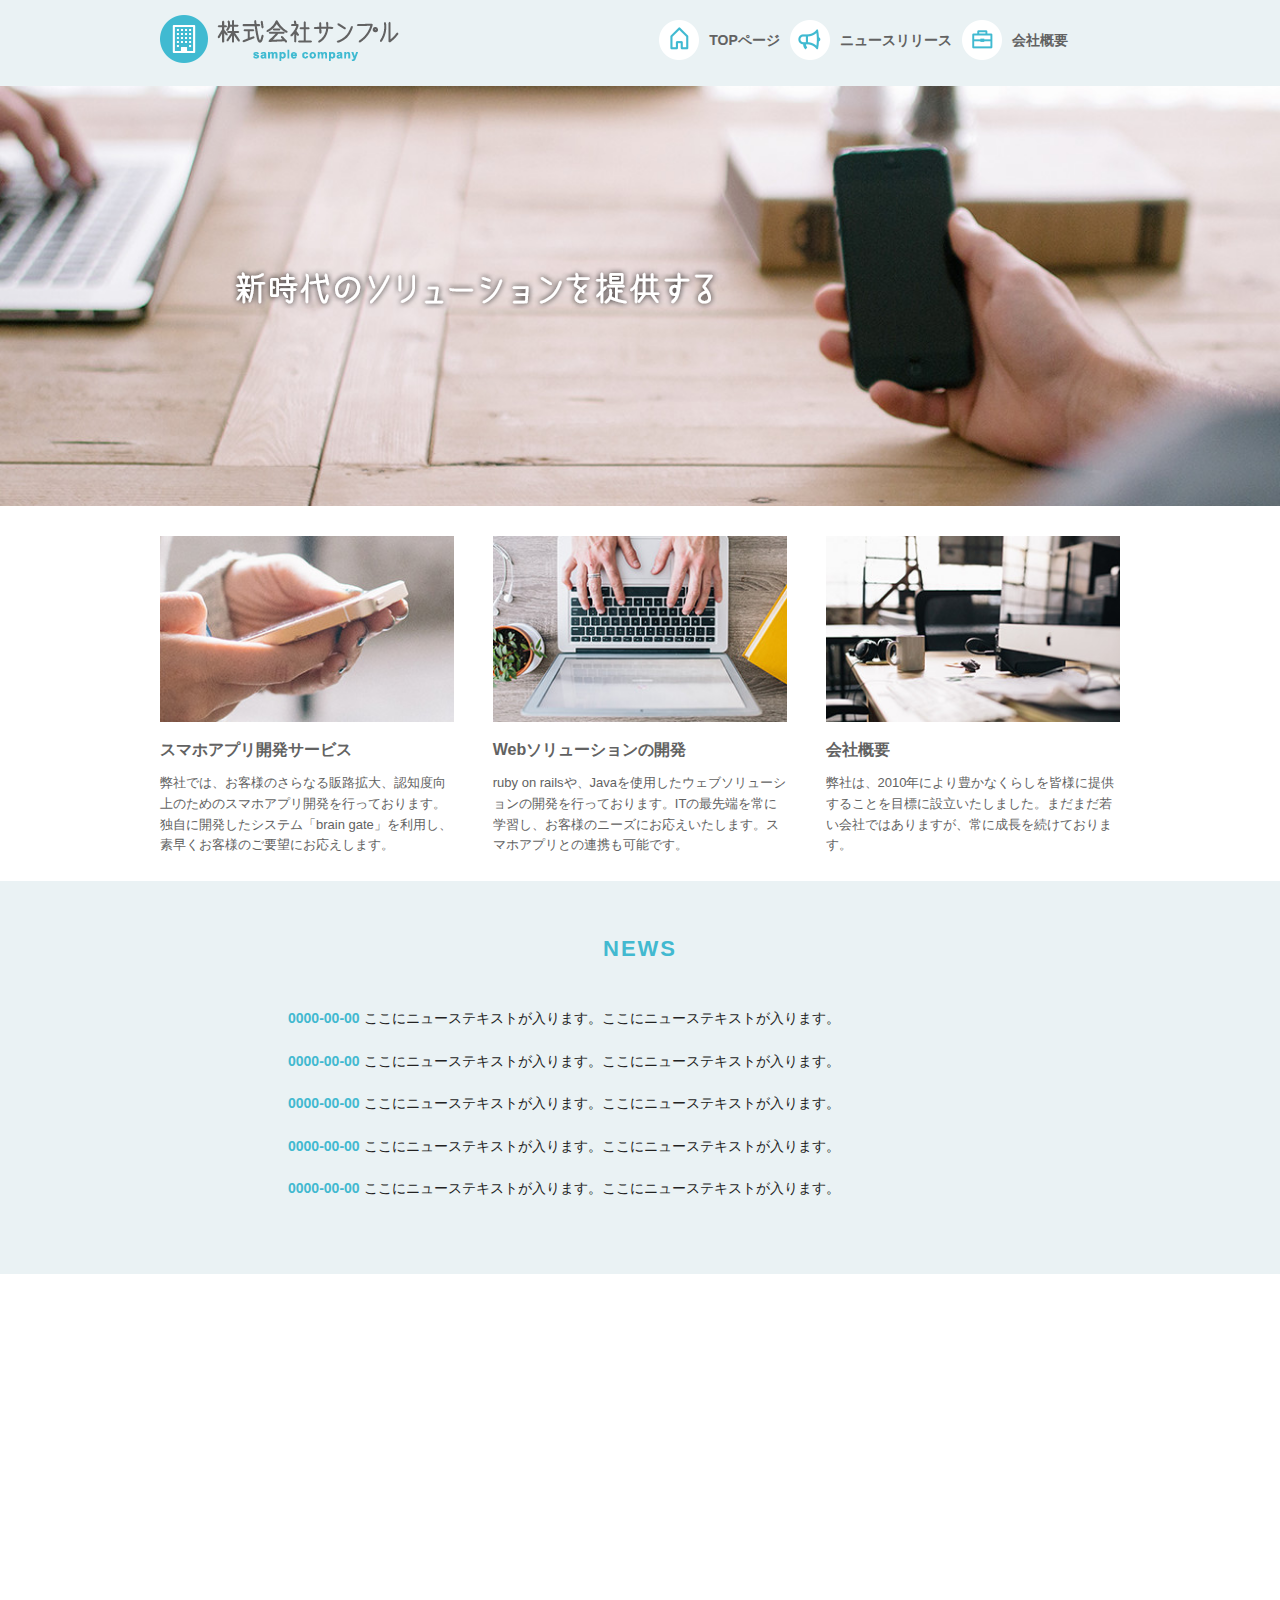
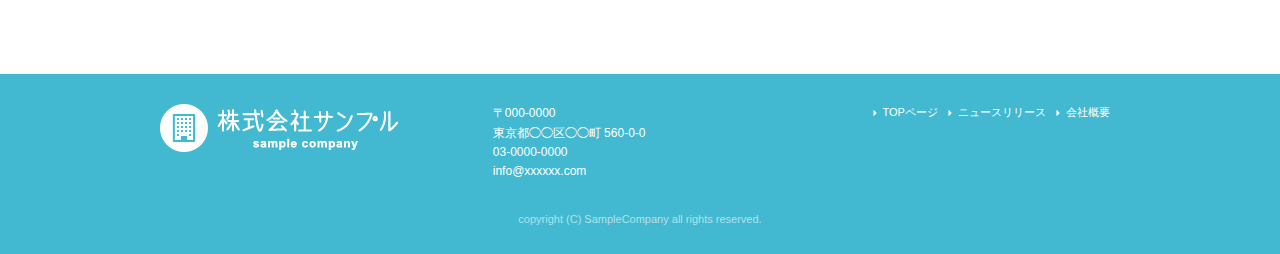
<file: index.html>
<!DOCTYPE html>
<html lang=ja>
<head>

  <!-- Basic Page Needs
  –––––––––––––––––––––––––––––––––––––––––––––––––– -->
  <meta charset="utf-8">
  <title>株式会社サンプル</title>
  <meta name="description" content="">
  <meta name="author" content="">

  <!-- Mobile Specific Metas
  –––––––––––––––––––––––––––––––––––––––––––––––––– -->
  <meta name="viewport" content="width=device-width, initial-scale=1">

  
  <!-- CSS
  –––––––––––––––––––––––––––––––––––––––––––––––––– -->
  <link rel="stylesheet" href="css/normalize.css">
  <link rel="stylesheet" href="css/skeleton.css">
  <link rel="stylesheet" href="css/sample.css">
  

  <!-- Favicon
  –––––––––––––––––––––––––––––––––––––––––––––––––– -->
  <link rel="icon" type="image/png" href="images/favicon.png">

</head>
<body>
  <header>
    <div id="header_in" class="container">
      <div class="row">
        <div class="six columns logo">
          <h1><a href="index.html"><img class="u-max-full-width" src="images/top/logo.png" alt="株式会社サンプル" srcset="images/top/logo@2x.png 2x"></a></h1>
        </div>
        
        <div class="six columns navi">
          
          <div class="sp_navi">
            <img id="sp_navi_btn" class="u-max-full-width" src="images/top/sp_navi.png" alt="sp_navi" srcset="images/top/sp_navi@2x.png 2x" />
            <ul class="sp_navi_li">
              <li><a href="index.html">TOPページ</a></li>
              <li><a href="news.html">ニュースリリース</a></li>
              <li><a href="company.html">会社概要</a></li>
            </ul>
          </div>
          <!-- sp_navi -->
          
          <div class="pc_navi">
            <ul class="pc_navi_li">
              <li class="navi_toppage"><a href="index.html">TOPページ</a></li>
              <li class="navi_news"><a href="news.html">ニュースリリース</a></li>
              <li class="navi_company"><a href="company.html">会社概要</a></li>
            </ul>
          </div>
          <!-- pc_navi -->
          
        </div>
      </div>
      <!-- row -->
      
    </div>
    <!-- header_in -->
    
  </header>
  
  <div id="cover_area">
    <div class="container">
      <div class="twelve columns">
        <img class="u-max-full-width" src="images/top/cover_read.png" alt="新時代のソリューションを提供する" srcset="images/top/cover_read@2x.png 2x" />
      </div>
    </div>
  </div>
  
  <div id="service_area">
    <div class="container">
        <div class="row">
          
          <div class="four columns">
            <img class="u-max-full-width" src="images/top/service_01.jpg" alt="スマホアプリ開発サービス" srcset="images/top/service_01@2x.jpg 2x" />
            <div class="service_title">スマホアプリ開発サービス</div>
            <p>弊社では、お客様のさらなる販路拡大、認知度向上のためのスマホアプリ開発を行っております。独自に開発したシステム「brain gate」を利用し、素早くお客様のご要望にお応えします。</p>
          </div><!--column-->
          
          <div class="four columns">
            <img class="u-max-full-width" src="images/top/service_02.jpg" alt="Webソリューションの開発" srcset="images/top/service_02@2x.jpg 2x" />
            <div class="service_title">Webソリューションの開発</div>
            <p>ruby on railsや、Javaを使用したウェブソリューションの開発を行っております。ITの最先端を常に学習し、お客様のニーズにお応えいたします。スマホアプリとの連携も可能です。</p>
          </div><!--column-->
          
          <div class="four columns">
            <img class="u-max-full-width" src="images/top/service_03.jpg" alt="会社概要" srcset="images/top/service_03@2x.jpg 2x" />
            <div class="service_title">会社概要</div>
            <p>弊社は、2010年により豊かなくらしを皆様に提供することを目標に設立いたしました。まだまだ若い会社ではありますが、常に成長を続けております。</p>
          </div><!--column-->
          
          
          
          
        </div>
    </div>
  </div>
  <!-- service area -->
  <div id="news_area">
    <div class="container">
      <div class="row">
        <div class="twelve columns">
          <div class="news_title">NEWS</div>
          <ul class="news_lists">
          <li><span>0000-00-00</span> ここにニューステキストが入ります。ここにニューステキストが入ります。</li>
          <li><span>0000-00-00</span> ここにニューステキストが入ります。ここにニューステキストが入ります。</li>
          <li><span>0000-00-00</span> ここにニューステキストが入ります。ここにニューステキストが入ります。</li>
          <li><span>0000-00-00</span> ここにニューステキストが入ります。ここにニューステキストが入ります。</li>
          <li><span>0000-00-00</span> ここにニューステキストが入ります。ここにニューステキストが入ります。</li>
          </ul>
        </div>
      </div>
    </div>
  </div>
  
  <div id="googlemap_area">
    <script src="//maps.google.com/maps/api/js?sensor=true"></script>
  <script type="text/javascript">
  function googleMap() {
    var latlng = new google.maps.LatLng(35.6694293,139.7189323);/* 座標 */
    var myOptions = {
      zoom: 16, /*拡大比率*/
      center: latlng,
      scrollwheel: false,
      disableDoubleClickZoom: false,
      draggable: false,
      mapTypeControlOptions: { mapTypeIds: ['style', google.maps.MapTypeId.ROADMAP] }
    };
    var map = new google.maps.Map(document.getElementById('map1'), myOptions);
    /*アイコン設定*/
    var icon = new google.maps.MarkerImage('images/top/pin.png',/*画像url*/
        new google.maps.Size(48,56),/*アイコンサイズ*/
        new google.maps.Point(0,0)/*アイコン位置*/
    );
    var markerOptions = {
      position: latlng,
      map: map,
      icon: icon,
      title: '株式会社サンプル',/*タイトル*/
      animation: google.maps.Animation.DROP/*アニメーション*/
    };
    var marker = new google.maps.Marker(markerOptions);
    /*取得スタイルの貼り付け*/
    var styleOptions = [
      {
        "stylers": [
          { "hue": '#eaf2f4' }
        ]
      }
    ];
    var styledMapOptions = { name: '株式会社サンプル' }/*地図右上のタイトル*/
    var sampleType = new google.maps.StyledMapType(styleOptions, styledMapOptions);
    map.mapTypes.set('style', sampleType);
    map.setMapTypeId('style');
  };
  google.maps.event.addDomListener(window, 'load', function() {
      googleMap();
  });
  </script>
  <div id="map1" style="width:100%; height:400px; margin:0 auto;"></div>
  </div>
  <!--googlemap_area-->
  
  <footer>
  <div class="container">
    <div class="row">
      <div class="four columns sp">
        <img class="u-max-full-width" src="images/top/footer_logo.png" alt="株式会社サンプル" srcset="images/top/footer_logo@2x.png 2x" />
      </div>
      <!-- columns -->
      <div class="four columns foot_address sp">
        〒000-0000<br />
        東京都◯◯区◯◯町 560-0-0<br />
        03-0000-0000<br />
        info@xxxxxx.com
      </div>
      <!-- columns -->
      <div class="four columns">
        <ul class="foot_navi">
          <li><a href="">TOPページ</a></li>
          <li><a href="">ニュースリリース</a></li>
          <li><a href="">会社概要</a></li>
        </ul>
      </div>
      <!-- columns -->
    </div>
    <!-- row -->

    <div class="row">
      <div class="twelve columns sp">
        <p class="copy">copyright (C) SampleCompany all rights reserved.</p>
      </div>
      <!-- columns -->
    </div>
    <!-- row -->
  </div>
</footer>
<!-- //footer -->

<script type="text/javascript" src="//ajax.googleapis.com/ajax/libs/jquery/1.10.2/jquery.min.js"></script>

<script>
  $(function(){
    $(document).ready(function(){
      
      $("#sp_navi_btn").click(function(){
        $(this).next().slideToggle();
        
      });
    });
  });
  
</script>
</body>
</html>
</file>
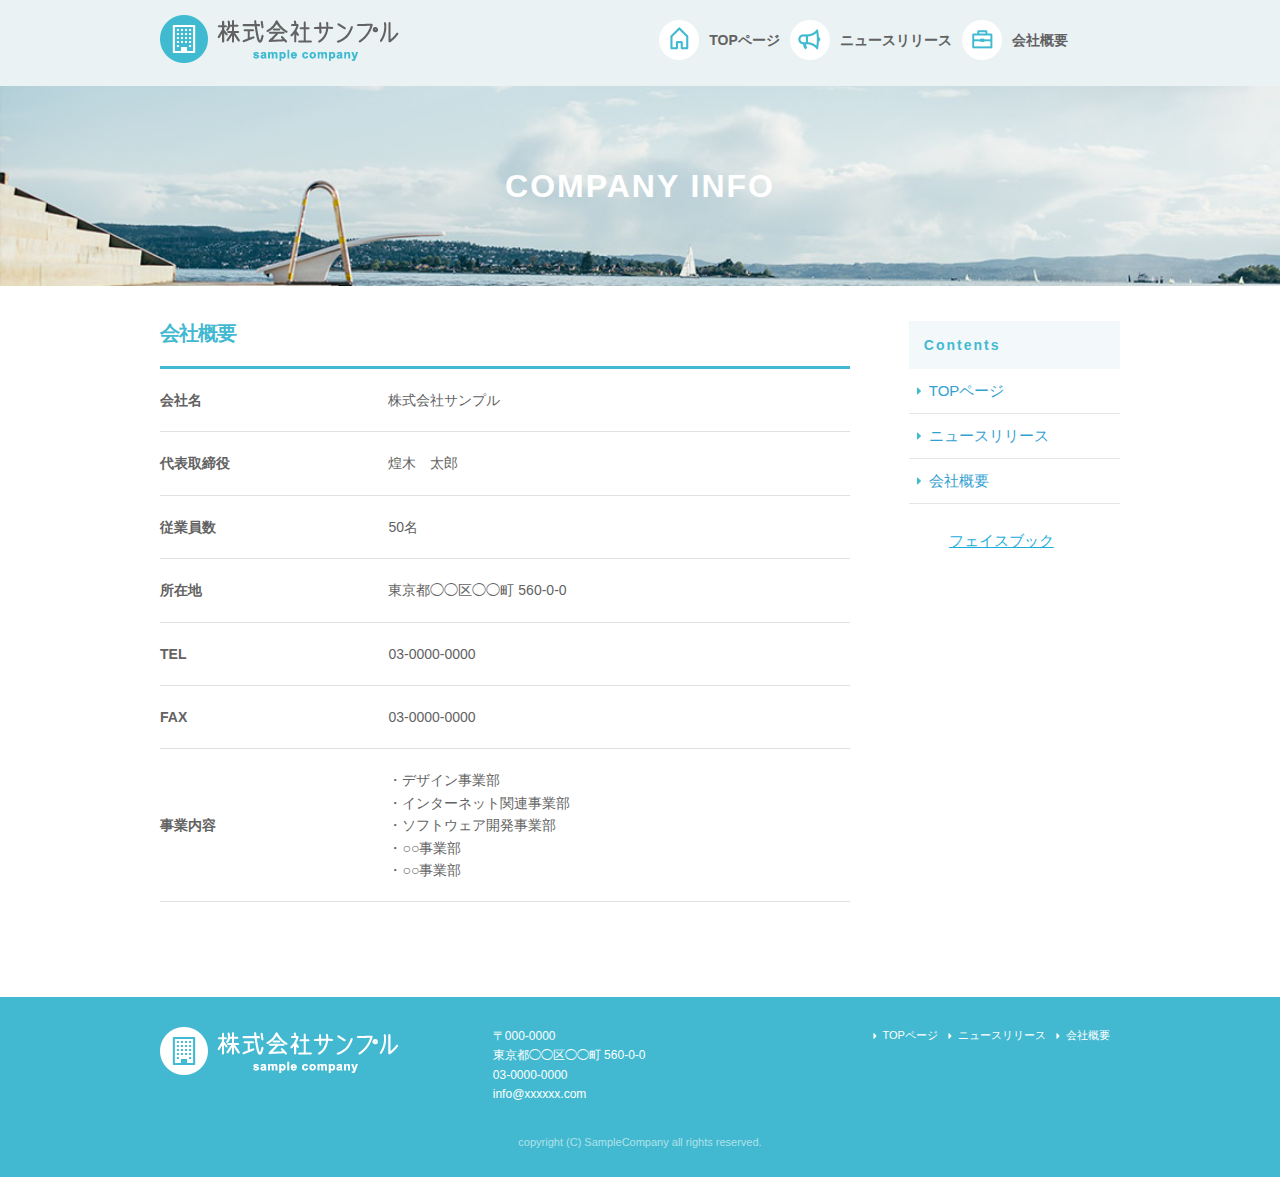
<file: company.html>
<!DOCTYPE html>
<html lang="ja">
<head>

  <!-- Basic Page Needs
  –––––––––––––––––––––––––––––––––––––––––––––––––– -->
  <meta charset="utf-8">
  <title>株式会社サンプル</title>
  <meta name="description" content="">
  <meta name="author" content="">

  <!-- Mobile Specific Metas
  –––––––––––––––––––––––––––––––––––––––––––––––––– -->
  <meta name="viewport" content="width=device-width, initial-scale=1">

  
  <!-- CSS
  –––––––––––––––––––––––––––––––––––––––––––––––––– -->
  <link rel="stylesheet" href="css/normalize.css">
  <link rel="stylesheet" href="css/skeleton.css">
  <link rel="stylesheet" href="css/sample.css">
  

  <!-- Favicon
  –––––––––––––––––––––––––––––––––––––––––––––––––– -->
  <link rel="icon" type="image/png" href="images/favicon.png">

</head>
<body>
<div id="fb-root"></div>
<script>(function(d, s, id) {
  var js, fjs = d.getElementsByTagName(s)[0];
  if (d.getElementById(id)) return;
  js = d.createElement(s); js.id = id;
  js.src = "//connect.facebook.net/ja_JP/sdk.js#xfbml=1&version=v2.9&appId=179965265395901";
  fjs.parentNode.insertBefore(js, fjs);
}(document, 'script', 'facebook-jssdk'));</script>

  <header>
    <div id="header_in" class="container">
      <div class="row">
        <div class="six columns logo">
          <h1><a href="index.html"><img class="u-max-full-width" src="images/top/logo.png" alt="株式会社サンプル" srcset="images/top/logo@2x.png 2x"></a></h1>
        </div>
        
        <div class="six columns navi">
          
          <div class="sp_navi">
            <img id="sp_navi_btn" class="u-max-full-width" src="images/top/sp_navi.png" alt="sp_navi" srcset="images/top/sp_navi@2x.png 2x" />
            <ul class="sp_navi_li">
              <li><a href="index.html">TOPページ</a></li>
              <li><a href="news.html">ニュースリリース</a></li>
              <li><a href="company.html">会社概要</a></li>
            </ul>
          </div>
          <!-- sp_navi -->
          
          <div class="pc_navi">
            <ul class="pc_navi_li">
              <li class="navi_toppage"><a href="index.html">TOPページ</a></li>
              <li class="navi_news"><a href="news.html">ニュースリリース</a></li>
              <li class="navi_company"><a href="company.html">会社概要</a></li>
            </ul>
          </div>
          <!-- pc_navi -->
          
        </div>
      </div>
      <!-- row -->
      
    </div>
    <!-- header_in -->
    
  </header>
  
  <div id="sub_cover">
    <div class="container">
      <div class="twelve columns">
        <h2>COMPANY INFO</h2>
      </div>
    </div>
  </div>
  <!-- sub_cover -->
  
  <div id="contents">
    <div class="container">
        <div class="row">
          
          <div id="main" class="nine columns">
            <h2 class="company_title">会社概要</h2>
            <table class="u-full-width">
              <tbody>
                <tr>
                  <th>会社名</th>
                  <td>株式会社サンプル</td>
                </tr>
                <tr>
                  <th>代表取締役</th>
                  <td>煌木　太郎</td>
                </tr>
                <tr>
                  <th>従業員数</th>
                  <td>50名</td>
                </tr>
                <tr>
                  <th>所在地</th>
                  <td>東京都◯◯区◯◯町 560-0-0</td>
                </tr>
                <tr>
                  <th>TEL</th>
                  <td>03-0000-0000</td>
                </tr>
                <tr>
                  <th>FAX</th>
                  <td>03-0000-0000</td>
                </tr>
                <tr>
                  <th>事業内容</th>
                  <td>
                  ・デザイン事業部
                  <br>
                  ・インターネット関連事業部
                  <br>
                  ・ソフトウェア開発事業部
                  <br>
                  ・○○事業部
                  <br>
                  ・○○事業部
                  </td>
                </tr>
              </tbody>
            </table>
          </div><!--column-->
          
          <div id="sidebar" class="three columns">
            <div class="pc_sidemenu">
              <h3>Contents</h3>
              <ul>
                <li><a href="index.html">TOPページ</a></li>
                <li><a href="news.html">ニュースリリース</a></li>
                <li><a href="company.html">会社概要</a></li>
              </ul>
            </div>
            <div class="fb-page" data-href="https://www.facebook.com/facebookjapan/" data-tabs="timeline" data-width="211" data-height="300" data-small-header="false" data-adapt-container-width="true" data-hide-cover="false" data-show-facepile="false"><blockquote cite="https://www.facebook.com/facebookjapan/" class="fb-xfbml-parse-ignore"><a href="https://www.facebook.com/facebookjapan/">フェイスブック</a></blockquote></div>
          </div><!--column-->
          
        </div>
    </div>
  </div>
  <!-- contents -->
  
  <footer>
  <div class="container">
    <div class="row">
      <div class="four columns sp">
        <img class="u-max-full-width" src="images/top/footer_logo.png" alt="株式会社サンプル" srcset="images/top/footer_logo@2x.png 2x" />
      </div>
      <!-- columns -->
      <div class="four columns foot_address sp">
        〒000-0000<br />
        東京都◯◯区◯◯町 560-0-0<br />
        03-0000-0000<br />
        info@xxxxxx.com
      </div>
      <!-- columns -->
      <div class="four columns">
        <ul class="foot_navi">
          <li><a href="">TOPページ</a></li>
          <li><a href="">ニュースリリース</a></li>
          <li><a href="">会社概要</a></li>
        </ul>
      </div>
      <!-- columns -->
    </div>
    <!-- row -->

    <div class="row">
      <div class="twelve columns sp">
        <p class="copy">copyright (C) SampleCompany all rights reserved.</p>
      </div>
      <!-- columns -->
    </div>
    <!-- row -->
  </div>
</footer>
<!-- //footer -->

<script type="text/javascript" src="//ajax.googleapis.com/ajax/libs/jquery/1.10.2/jquery.min.js"></script>

<script>
  $(function(){
    $(document).ready(function(){
      
      $("#sp_navi_btn").click(function(){
        $(this).next().slideToggle();
        
      });
    });
  });
  
</script>
</body>
</html>
</file>
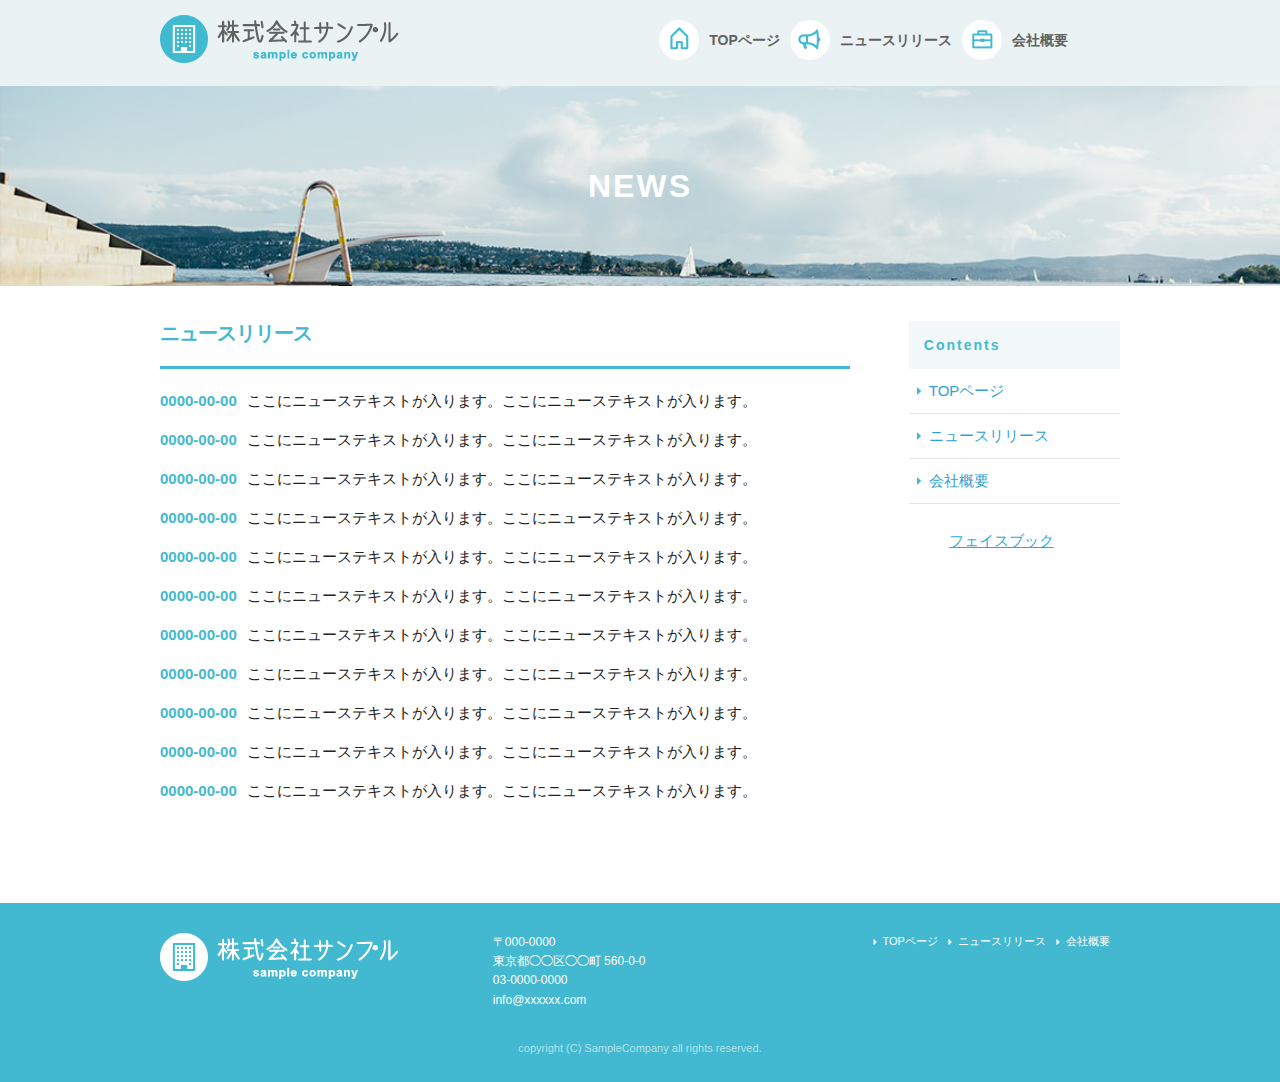
<file: news.html>
<!DOCTYPE html>
<html lang="ja">
<head>

  <!-- Basic Page Needs
  –––––––––––––––––––––––––––––––––––––––––––––––––– -->
  <meta charset="utf-8">
  <title>株式会社サンプル</title>
  <meta name="description" content="">
  <meta name="author" content="">

  <!-- Mobile Specific Metas
  –––––––––––––––––––––––––––––––––––––––––––––––––– -->
  <meta name="viewport" content="width=device-width, initial-scale=1">

  
  <!-- CSS
  –––––––––––––––––––––––––––––––––––––––––––––––––– -->
  <link rel="stylesheet" href="css/normalize.css">
  <link rel="stylesheet" href="css/skeleton.css">
  <link rel="stylesheet" href="css/sample.css">
  

  <!-- Favicon
  –––––––––––––––––––––––––––––––––––––––––––––––––– -->
  <link rel="icon" type="image/png" href="images/favicon.png">

</head>
<body>
<div id="fb-root"></div>
<script>(function(d, s, id) {
  var js, fjs = d.getElementsByTagName(s)[0];
  if (d.getElementById(id)) return;
  js = d.createElement(s); js.id = id;
  js.src = "//connect.facebook.net/ja_JP/sdk.js#xfbml=1&version=v2.9&appId=179965265395901";
  fjs.parentNode.insertBefore(js, fjs);
}(document, 'script', 'facebook-jssdk'));</script>

  <header>
    <div id="header_in" class="container">
      <div class="row">
        <div class="six columns logo">
          <h1><a href="index.html"><img class="u-max-full-width" src="images/top/logo.png" alt="株式会社サンプル" srcset="images/top/logo@2x.png 2x"></a></h1>
        </div>
        
        <div class="six columns navi">
          
          <div class="sp_navi">
            <img id="sp_navi_btn" class="u-max-full-width" src="images/top/sp_navi.png" alt="sp_navi" srcset="images/top/sp_navi@2x.png 2x" />
            <ul class="sp_navi_li">
              <li><a href="index.html">TOPページ</a></li>
              <li><a href="news.html">ニュースリリース</a></li>
              <li><a href="company.html">会社概要</a></li>
            </ul>
          </div>
          <!-- sp_navi -->
          
          <div class="pc_navi">
            <ul class="pc_navi_li">
              <li class="navi_toppage"><a href="index.html">TOPページ</a></li>
              <li class="navi_news"><a href="news.html">ニュースリリース</a></li>
              <li class="navi_company"><a href="company.html">会社概要</a></li>
            </ul>
          </div>
          <!-- pc_navi -->
          
        </div>
      </div>
      <!-- row -->
      
    </div>
    <!-- header_in -->
    
  </header>
  
  <div id="sub_cover">
    <div class="container">
      <div class="twelve columns">
        <h2>NEWS</h2>
      </div>
    </div>
  </div>
  <!-- sub_cover -->
  
  <div id="contents">
    <div class="container">
        <div class="row">
          
          <div id="main" class="nine columns">
            <h2>ニュースリリース</h2>
            <ul class="news_li">
              <li><span>0000-00-00</span>ここにニューステキストが入ります。ここにニューステキストが入ります。</li>
              <li><span>0000-00-00</span>ここにニューステキストが入ります。ここにニューステキストが入ります。</li>
              <li><span>0000-00-00</span>ここにニューステキストが入ります。ここにニューステキストが入ります。</li>
              <li><span>0000-00-00</span>ここにニューステキストが入ります。ここにニューステキストが入ります。</li>
              <li><span>0000-00-00</span>ここにニューステキストが入ります。ここにニューステキストが入ります。</li>
              <li><span>0000-00-00</span>ここにニューステキストが入ります。ここにニューステキストが入ります。</li>
              <li><span>0000-00-00</span>ここにニューステキストが入ります。ここにニューステキストが入ります。</li>
              <li><span>0000-00-00</span>ここにニューステキストが入ります。ここにニューステキストが入ります。</li>
              <li><span>0000-00-00</span>ここにニューステキストが入ります。ここにニューステキストが入ります。</li>
              <li><span>0000-00-00</span>ここにニューステキストが入ります。ここにニューステキストが入ります。</li>
              <li><span>0000-00-00</span>ここにニューステキストが入ります。ここにニューステキストが入ります。</li>
            </ul>
          </div><!--column-->
          
          <div id="sidebar" class="three columns">
            <div class="pc_sidemenu">
              <h3>Contents</h3>
              <ul>
                <li><a href="index.html">TOPページ</a></li>
                <li><a href="news.html">ニュースリリース</a></li>
                <li><a href="company.html">会社概要</a></li>
              </ul>
            </div>
            <div class="fb-page" data-href="https://www.facebook.com/facebookjapan/" data-tabs="timeline" data-width="211" data-height="300" data-small-header="false" data-adapt-container-width="true" data-hide-cover="false" data-show-facepile="false"><blockquote cite="https://www.facebook.com/facebookjapan/" class="fb-xfbml-parse-ignore"><a href="https://www.facebook.com/facebookjapan/">フェイスブック</a></blockquote></div>
          </div><!--column-->
          
        </div>
    </div>
  </div>
  <!-- contents -->
  
  <footer>
  <div class="container">
    <div class="row">
      <div class="four columns sp">
        <img class="u-max-full-width" src="images/top/footer_logo.png" alt="株式会社サンプル" srcset="images/top/footer_logo@2x.png 2x" />
      </div>
      <!-- columns -->
      <div class="four columns foot_address sp">
        〒000-0000<br />
        東京都◯◯区◯◯町 560-0-0<br />
        03-0000-0000<br />
        info@xxxxxx.com
      </div>
      <!-- columns -->
      <div class="four columns">
        <ul class="foot_navi">
          <li><a href="">TOPページ</a></li>
          <li><a href="">ニュースリリース</a></li>
          <li><a href="">会社概要</a></li>
        </ul>
      </div>
      <!-- columns -->
    </div>
    <!-- row -->

    <div class="row">
      <div class="twelve columns sp">
        <p class="copy">copyright (C) SampleCompany all rights reserved.</p>
      </div>
      <!-- columns -->
    </div>
    <!-- row -->
  </div>
</footer>
<!-- //footer -->

<script type="text/javascript" src="//ajax.googleapis.com/ajax/libs/jquery/1.10.2/jquery.min.js"></script>

<script>
  $(function(){
    $(document).ready(function(){
      
      $("#sp_navi_btn").click(function(){
        $(this).next().slideToggle();
        
      });
    });
  });
  
</script>
</body>
</html>
</file>
<file: css/skeleton.css>
/*
* Skeleton V2.0.4
* Copyright 2014, Dave Gamache
* www.getskeleton.com
* Free to use under the MIT license.
* http://www.opensource.org/licenses/mit-license.php
* 12/29/2014
*/


/* Table of contents
––––––––––––––––––––––––––––––––––––––––––––––––––
- Grid
- Base Styles
- Typography
- Links
- Buttons
- Forms
- Lists
- Code
- Tables
- Spacing
- Utilities
- Clearing
- Media Queries
*/


/* Grid
–––––––––––––––––––––––––––––––––––––––––––––––––– */
.container {
  position: relative;
  width: 100%;
  max-width: 960px;
  margin: 0 auto;
  padding: 0 20px;
  box-sizing: border-box; }
.column,
.columns {
  width: 100%;
  float: left;
  box-sizing: border-box; }

/* For devices larger than 400px */
@media (min-width: 400px) {
  .container {
    width: 85%;
    padding: 0; }
}

/* For devices larger than 550px */
@media (min-width: 550px) {
  .container {
    width: 80%; }
  .column,
  .columns {
    margin-left: 4%; }
  .column:first-child,
  .columns:first-child {
    margin-left: 0; }

  .one.column,
  .one.columns                    { width: 4.66666666667%; }
  .two.columns                    { width: 13.3333333333%; }
  .three.columns                  { width: 22%;            }
  .four.columns                   { width: 30.6666666667%; }
  .five.columns                   { width: 39.3333333333%; }
  .six.columns                    { width: 48%;            }
  .seven.columns                  { width: 56.6666666667%; }
  .eight.columns                  { width: 65.3333333333%; }
  .nine.columns                   { width: 74.0%;          }
  .ten.columns                    { width: 82.6666666667%; }
  .eleven.columns                 { width: 91.3333333333%; }
  .twelve.columns                 { width: 100%; margin-left: 0; }

  .one-third.column               { width: 30.6666666667%; }
  .two-thirds.column              { width: 65.3333333333%; }

  .one-half.column                { width: 48%; }

  /* Offsets */
  .offset-by-one.column,
  .offset-by-one.columns          { margin-left: 8.66666666667%; }
  .offset-by-two.column,
  .offset-by-two.columns          { margin-left: 17.3333333333%; }
  .offset-by-three.column,
  .offset-by-three.columns        { margin-left: 26%;            }
  .offset-by-four.column,
  .offset-by-four.columns         { margin-left: 34.6666666667%; }
  .offset-by-five.column,
  .offset-by-five.columns         { margin-left: 43.3333333333%; }
  .offset-by-six.column,
  .offset-by-six.columns          { margin-left: 52%;            }
  .offset-by-seven.column,
  .offset-by-seven.columns        { margin-left: 60.6666666667%; }
  .offset-by-eight.column,
  .offset-by-eight.columns        { margin-left: 69.3333333333%; }
  .offset-by-nine.column,
  .offset-by-nine.columns         { margin-left: 78.0%;          }
  .offset-by-ten.column,
  .offset-by-ten.columns          { margin-left: 86.6666666667%; }
  .offset-by-eleven.column,
  .offset-by-eleven.columns       { margin-left: 95.3333333333%; }

  .offset-by-one-third.column,
  .offset-by-one-third.columns    { margin-left: 34.6666666667%; }
  .offset-by-two-thirds.column,
  .offset-by-two-thirds.columns   { margin-left: 69.3333333333%; }

  .offset-by-one-half.column,
  .offset-by-one-half.columns     { margin-left: 52%; }

}


/* Base Styles
–––––––––––––––––––––––––––––––––––––––––––––––––– */
/* NOTE
html is set to 62.5% so that all the REM measurements throughout Skeleton
are based on 10px sizing. So basically 1.5rem = 15px :) */
html {
  font-size: 62.5%; }
body {
  font-size: 1.5em; /* currently ems cause chrome bug misinterpreting rems on body element */
  line-height: 1.6;
  font-weight: 400;
  font-family: "Raleway", "HelveticaNeue", "Helvetica Neue", Helvetica, Arial, sans-serif;
  color: #222; }


/* Typography
–––––––––––––––––––––––––––––––––––––––––––––––––– */
h1, h2, h3, h4, h5, h6 {
  margin-top: 0;
  margin-bottom: 2rem;
  font-weight: 300; }
h1 { font-size: 4.0rem; line-height: 1.2;  letter-spacing: -.1rem;}
h2 { font-size: 3.6rem; line-height: 1.25; letter-spacing: -.1rem; }
h3 { font-size: 3.0rem; line-height: 1.3;  letter-spacing: -.1rem; }
h4 { font-size: 2.4rem; line-height: 1.35; letter-spacing: -.08rem; }
h5 { font-size: 1.8rem; line-height: 1.5;  letter-spacing: -.05rem; }
h6 { font-size: 1.5rem; line-height: 1.6;  letter-spacing: 0; }

/* Larger than phablet */
@media (min-width: 550px) {
  h1 { font-size: 5.0rem; }
  h2 { font-size: 4.2rem; }
  h3 { font-size: 3.6rem; }
  h4 { font-size: 3.0rem; }
  h5 { font-size: 2.4rem; }
  h6 { font-size: 1.5rem; }
}

p {
  margin-top: 0; }


/* Links
–––––––––––––––––––––––––––––––––––––––––––––––––– */
a {
  color: #1EAEDB; }
a:hover {
  color: #0FA0CE; }


/* Buttons
–––––––––––––––––––––––––––––––––––––––––––––––––– */
.button,
button,
input[type="submit"],
input[type="reset"],
input[type="button"] {
  display: inline-block;
  height: 38px;
  padding: 0 30px;
  color: #555;
  text-align: center;
  font-size: 11px;
  font-weight: 600;
  line-height: 38px;
  letter-spacing: .1rem;
  text-transform: uppercase;
  text-decoration: none;
  white-space: nowrap;
  background-color: transparent;
  border-radius: 4px;
  border: 1px solid #bbb;
  cursor: pointer;
  box-sizing: border-box; }
.button:hover,
button:hover,
input[type="submit"]:hover,
input[type="reset"]:hover,
input[type="button"]:hover,
.button:focus,
button:focus,
input[type="submit"]:focus,
input[type="reset"]:focus,
input[type="button"]:focus {
  color: #333;
  border-color: #888;
  outline: 0; }
.button.button-primary,
button.button-primary,
input[type="submit"].button-primary,
input[type="reset"].button-primary,
input[type="button"].button-primary {
  color: #FFF;
  background-color: #33C3F0;
  border-color: #33C3F0; }
.button.button-primary:hover,
button.button-primary:hover,
input[type="submit"].button-primary:hover,
input[type="reset"].button-primary:hover,
input[type="button"].button-primary:hover,
.button.button-primary:focus,
button.button-primary:focus,
input[type="submit"].button-primary:focus,
input[type="reset"].button-primary:focus,
input[type="button"].button-primary:focus {
  color: #FFF;
  background-color: #1EAEDB;
  border-color: #1EAEDB; }


/* Forms
–––––––––––––––––––––––––––––––––––––––––––––––––– */
input[type="email"],
input[type="number"],
input[type="search"],
input[type="text"],
input[type="tel"],
input[type="url"],
input[type="password"],
textarea,
select {
  height: 38px;
  padding: 6px 10px; /* The 6px vertically centers text on FF, ignored by Webkit */
  background-color: #fff;
  border: 1px solid #D1D1D1;
  border-radius: 4px;
  box-shadow: none;
  box-sizing: border-box; }
/* Removes awkward default styles on some inputs for iOS */
input[type="email"],
input[type="number"],
input[type="search"],
input[type="text"],
input[type="tel"],
input[type="url"],
input[type="password"],
textarea {
  -webkit-appearance: none;
     -moz-appearance: none;
          appearance: none; }
textarea {
  min-height: 65px;
  padding-top: 6px;
  padding-bottom: 6px; }
input[type="email"]:focus,
input[type="number"]:focus,
input[type="search"]:focus,
input[type="text"]:focus,
input[type="tel"]:focus,
input[type="url"]:focus,
input[type="password"]:focus,
textarea:focus,
select:focus {
  border: 1px solid #33C3F0;
  outline: 0; }
label,
legend {
  display: block;
  margin-bottom: .5rem;
  font-weight: 600; }
fieldset {
  padding: 0;
  border-width: 0; }
input[type="checkbox"],
input[type="radio"] {
  display: inline; }
label > .label-body {
  display: inline-block;
  margin-left: .5rem;
  font-weight: normal; }


/* Lists
–––––––––––––––––––––––––––––––––––––––––––––––––– */
ul {
  list-style: circle inside; }
ol {
  list-style: decimal inside; }
ol, ul {
  padding-left: 0;
  margin-top: 0; }
ul ul,
ul ol,
ol ol,
ol ul {
  margin: 1.5rem 0 1.5rem 3rem;
  font-size: 90%; }
li {
  margin-bottom: 1rem; }


/* Code
–––––––––––––––––––––––––––––––––––––––––––––––––– */
code {
  padding: .2rem .5rem;
  margin: 0 .2rem;
  font-size: 90%;
  white-space: nowrap;
  background: #F1F1F1;
  border: 1px solid #E1E1E1;
  border-radius: 4px; }
pre > code {
  display: block;
  padding: 1rem 1.5rem;
  white-space: pre; }


/* Tables
–––––––––––––––––––––––––––––––––––––––––––––––––– */
th,
td {
  padding: 12px 15px;
  text-align: left;
  border-bottom: 1px solid #E1E1E1; }
th:first-child,
td:first-child {
  padding-left: 0; }
th:last-child,
td:last-child {
  padding-right: 0; }


/* Spacing
–––––––––––––––––––––––––––––––––––––––––––––––––– */
button,
.button {
  margin-bottom: 1rem; }
input,
textarea,
select,
fieldset {
  margin-bottom: 1.5rem; }
pre,
blockquote,
dl,
figure,
table,
p,
ul,
ol,
form {
  margin-bottom: 2.5rem; }


/* Utilities
–––––––––––––––––––––––––––––––––––––––––––––––––– */
.u-full-width {
  width: 100%;
  box-sizing: border-box; }
.u-max-full-width {
  max-width: 100%;
  box-sizing: border-box; }
.u-pull-right {
  float: right; }
.u-pull-left {
  float: left; }


/* Misc
–––––––––––––––––––––––––––––––––––––––––––––––––– */
hr {
  margin-top: 3rem;
  margin-bottom: 3.5rem;
  border-width: 0;
  border-top: 1px solid #E1E1E1; }


/* Clearing
–––––––––––––––––––––––––––––––––––––––––––––––––– */

/* Self Clearing Goodness */
.container:after,
.row:after,
.u-cf {
  content: "";
  display: table;
  clear: both; }


/* Media Queries
–––––––––––––––––––––––––––––––––––––––––––––––––– */
/*
Note: The best way to structure the use of media queries is to create the queries
near the relevant code. For example, if you wanted to change the styles for buttons
on small devices, paste the mobile query code up in the buttons section and style it
there.
*/


/* Larger than mobile */
@media (min-width: 400px) {}

/* Larger than phablet (also point when grid becomes active) */
@media (min-width: 550px) {}

/* Larger than tablet */
@media (min-width: 750px) {}

/* Larger than desktop */
@media (min-width: 1000px) {}

/* Larger than Desktop HD */
@media (min-width: 1200px) {}
</file>
<file: css/sample.css>
html {
  font-size: 62.5%; }

header {
  background-color: #eaf2f4; }
  header #header_in {
    padding-top: 10px;
    padding-bottom: 4px; }
  @media (max-width: 550px) {
    header .logo {
      width: 190px; }
    header .navi {
      width: 40px;
      float: right; } }
  header .sp_navi_li {
    width: 180px;
    position: absolute;
    top: 50px;
    right: 2%;
    border: 1px solid #eee;
    background: white;
    margin: 0;
    padding: 0;
    display: none;
    z-index: 100; }
    header .sp_navi_li li {
      list-style: none;
      margin: 0;
      padding: 0; }
      header .sp_navi_li li a {
        display: block;
        padding: 10px 8px;
        border-bottom: 1px solid #eee;
        font-size: 14px;
        text-decoration: none; }
  @media (min-width: 550px) {
    header .sp_navi {
      display: none; }
    header #header_in {
      padding: 15px 0 10px 0; }
    header .pc_navi_li {
      margin: 0;
      padding: 0; }
      header .pc_navi_li li {
        list-style: none;
        margin: 5px 0 0 0;
        padding: 0; }
        header .pc_navi_li li a {
          color: #626262;
          text-decoration: none;
          font-weight: bold;
          font-size: 14px;
          font-size: 1.4rem;
          float: left;
          padding-right: 10px; }
        header .pc_navi_li li a:hover {
          color: #blue1; }
      header .pc_navi_li li.navi_toppage a {
        background-repeat: no-repeat;
        display: inline-block;
        line-height: 40px;
        padding-left: 50px;
        background-image: url("../images/top/navi_top.png");
        background-size: 40px 40px; } }
    @media screen and (min-width: 550px) and (-webkit-min-device-pixel-ratio: 2), (min-width: 550px) and (min-resolution: 2dppx) {
      header .pc_navi_li li.navi_toppage a {
        background-image: url(../images/top/navi_top@2x.png); } }
  @media (min-width: 550px) {
      header .pc_navi_li li.navi_news a {
        background-repeat: no-repeat;
        display: inline-block;
        line-height: 40px;
        padding-left: 50px;
        background-image: url("../images/top/navi_news.png");
        background-size: 40px 40px; } }
    @media screen and (min-width: 550px) and (-webkit-min-device-pixel-ratio: 2), (min-width: 550px) and (min-resolution: 2dppx) {
      header .pc_navi_li li.navi_news a {
        background-image: url(../images/top/navi_news@2x.png); } }
  @media (min-width: 550px) {
      header .pc_navi_li .navi_company a {
        background-repeat: no-repeat;
        display: inline-block;
        line-height: 40px;
        padding-left: 50px;
        background-image: url("../images/top/navi_company.png");
        background-size: 40px 40px; } }
    @media screen and (min-width: 550px) and (-webkit-min-device-pixel-ratio: 2), (min-width: 550px) and (min-resolution: 2dppx) {
      header .pc_navi_li .navi_company a {
        background-image: url(../images/top/navi_company@2x.png); } }

  @media (max-width: 550px) {
    header .pc_navi_li {
      display: none; } }

#cover_area {
  text-align: center;
  padding: 80px 0;
  background-image: url("../images/top/cover.jpg");
  background-size: cover; }
  @media screen and (-webkit-min-device-pixel-ratio: 2), (min-resolution: 2dppx) {
    #cover_area {
      background-image: url("../images/top/cover@2x.jpg"); } }
  @media (min-width: 550px) {
    #cover_area {
      text-align: left;
      height: 420px;
      padding: 0; }
      #cover_area img {
        margin-top: 180px;
        margin-left: 70px; } }

#sub_cover {
  text-align: center;
  padding: 40px 0;
  background-image: url("../images/news/sub_cover@2x.jpg");
  background-size: cover; }
  @media (min-width: 550px) {
    #sub_cover {
      padding: 80px;
      background-image: url("../images/news/sub_cover.jpg"); } }
  #sub_cover h2 {
    color: white;
    font-size: 1.6rem;
    font-weight: bold;
    margin: 0;
    letter-spacing: 0.2rem; }
    @media (min-width: 550px) {
      #sub_cover h2 {
        font-size: 3.2rem; } }

#service_area {
  padding-top: 20px; }
  @media (min-width: 551px) {
    #service_area {
      padding-top: 30px; } }
  #service_area .columns {
    color: #626262; }
    #service_area .columns .service_title {
      font-size: 18px;
      font-size: 1.8rem;
      font-weight: bold;
      margin-top: 8px; }
    #service_area .columns p {
      font-size: 15px;
      font-size: 1.5rem;
      margin-top: 10px; }
    @media (min-width: 551px) {
      #service_area .columns .service_title {
        font-size: 16px;
        font-size: 1.6rem; }
      #service_area .columns p {
        font-size: 13px;
        font-size: 1.3rem; } }

#contents {
  padding-top: 20px; }
  @media (min-width: 550px) {
    #contents {
      padding-top: 35px;
      padding-bottom: 70px; } }
  @media (min-width: 550px) {
    #contents #main {
      padding-right: 20px; } }
  #contents #main h2 {
    color: #42b9d0;
    border-bottom: 3px solid #42b9d0;
    font-size: 1.5rem;
    font-weight: bold;
    padding-bottom: 15px; }
    @media (min-width: 550px) {
      #contents #main h2 {
        font-size: 2rem;
        padding-bottom: 20px; } }
  #contents #main h2.company_title {
    margin-bottom: 0px; }
  #contents #main .news_li {
    font-size: 1.5rem; }
    #contents #main .news_li li {
      list-style: none; }
      @media (min-width: 550px) {
        #contents #main .news_li li {
          padding-bottom: 5px; } }
      #contents #main .news_li li span {
        color: #42b9d0;
        display: block;
        font-weight: bold;
        margin-bottom: 3px; }
        @media (min-width: 550px) {
          #contents #main .news_li li span {
            display: inline-block;
            margin-bottom: 0;
            padding-right: 10px; } }
  #contents #main th, #contents #main td {
    padding: 20px 0;
    color: #626262;
    font-size: 1.4rem; }
  #contents #main th {
    padding-right: 20px; }
  #contents #sidebar {
    padding-bottom: 20px; }
    @media (max-width: 550px) {
      #contents #sidebar .pc_sidemenu {
        display: none; } }
    #contents #sidebar .pc_sidemenu h3 {
      color: #42b9d0;
      font-size: 1.4rem;
      letter-spacing: 0.2rem;
      font-weight: bold;
      background-color: #f3f9fb;
      padding: 15px;
      margin-bottom: 0; }
    #contents #sidebar .pc_sidemenu li {
      list-style: none;
      display: block;
      border-bottom: 1px solid #e5e5e5;
      background-repeat: no-repeat;
      background-position: 8px center;
      margin-bottom: 0px;
      padding: 10px 10px 10px 20px;
      background-image: url(../images/news/side_arrow.png);
      background-size: 4px 8px; }
      #contents #sidebar .pc_sidemenu li a {
        color: #339fd1;
        text-decoration: none; }

#news_area {
  background-color: #eaf2f4; }
  @media (min-width: 551px) {
    #news_area .container {
      padding: 0 10% 50px 10%; } }
  #news_area .news_title {
    text-align: center;
    font-size: 26px;
    font-size: 2.6rem;
    color: #42b9d0;
    padding: 15px 0 10px 0;
    font-weight: bold;
    letter-spacing: 0.2rem; }
  #news_area .news_lists li {
    list-style: none;
    font-size: 15px;
    font-size: 1.5rem; }
    #news_area .news_lists li span {
      color: #42b9d0;
      font-weight: bold;
      dispaly: block;
      margin-bottom: 3px; }
  @media (min-width: 551px) {
    #news_area .news_title {
      text-align: center;
      font-size: 22px;
      font-size: 2.2rem;
      color: #42b9d0;
      padding: 50px 0 41px 0;
      font-weight: bold;
      letter-spacing: 0.2rem; }
    #news_area .news_lists li {
      list-style: none;
      font-size: 14px;
      font-size: 1.4rem;
      margin-bottom: 20px; }
      #news_area .news_lists li span {
        color: #42b9d0;
        font-weight: bold;
        dispaly: inline;
        margin-bottom: 0px; } }

footer {
  background-color: #42b9d0;
  color: #fff;
  padding-top: 20px; }
  @media (max-width: 550px) {
    footer .container {
      margin: 0;
      padding: 0; }
    footer .sp {
      padding: 0 6%;
      margin: 0 auto; }
    footer .foot_navi {
      margin-top: 20px; }
      footer .foot_navi li {
        list-style: none;
        margin-bottom: 1px; }
        footer .foot_navi li a {
          color: #42b9d0;
          background-color: #eaf2f4;
          display: block;
          text-align: center;
          font-weight: bold;
          text-decoration: none;
          font-size: 16px;
          font-size: 1.6rem;
          padding: 16px 0; } }
  footer .foot_address {
    font-size: 16px;
    font-size: 1.6rem;
    padding-top: 10px; }
  footer .copy {
    text-align: center;
    font-size: 11px;
    font-size: 1.1rem;
    color: #b2e1ea; }
  @media (min-width: 551px) {
    footer {
      padding-top: 30px; }
      footer .foot_address {
        padding: 0px;
        font-size: 12px;
        font-size: 1.2rem; }
      footer .foot_navi {
        float: right; }
        footer .foot_navi li {
          list-style: none;
          background-repeat: no-repeat;
          background-position: left center;
          display: inline-block;
          float: left;
          margin-right: 10px;
          font-size: 11px;
          font-size: 1.1rem;
          background-image: url("../images/top/foot_arroehead.png");
          background-size: 4px 6px; } }
      @media screen and (min-width: 551px) and (-webkit-min-device-pixel-ratio: 2), (min-width: 551px) and (min-resolution: 2dppx) {
        footer .foot_navi li {
          background-image: url("../images/top/foot_arroehead@2x.png"); } }
  @media (min-width: 551px) {
        footer .foot_navi a {
          color: white;
          padding-left: 10px;
          text-decoration: none; }
        footer .foot_navi a:hover {
          color: #eaf2f4; }
      footer .copy {
        margin-top: 30px; } }

h1 {
  margin: 0;
  padding: 0; }

/*# sourceMappingURL=sample.css.map */
</file>
